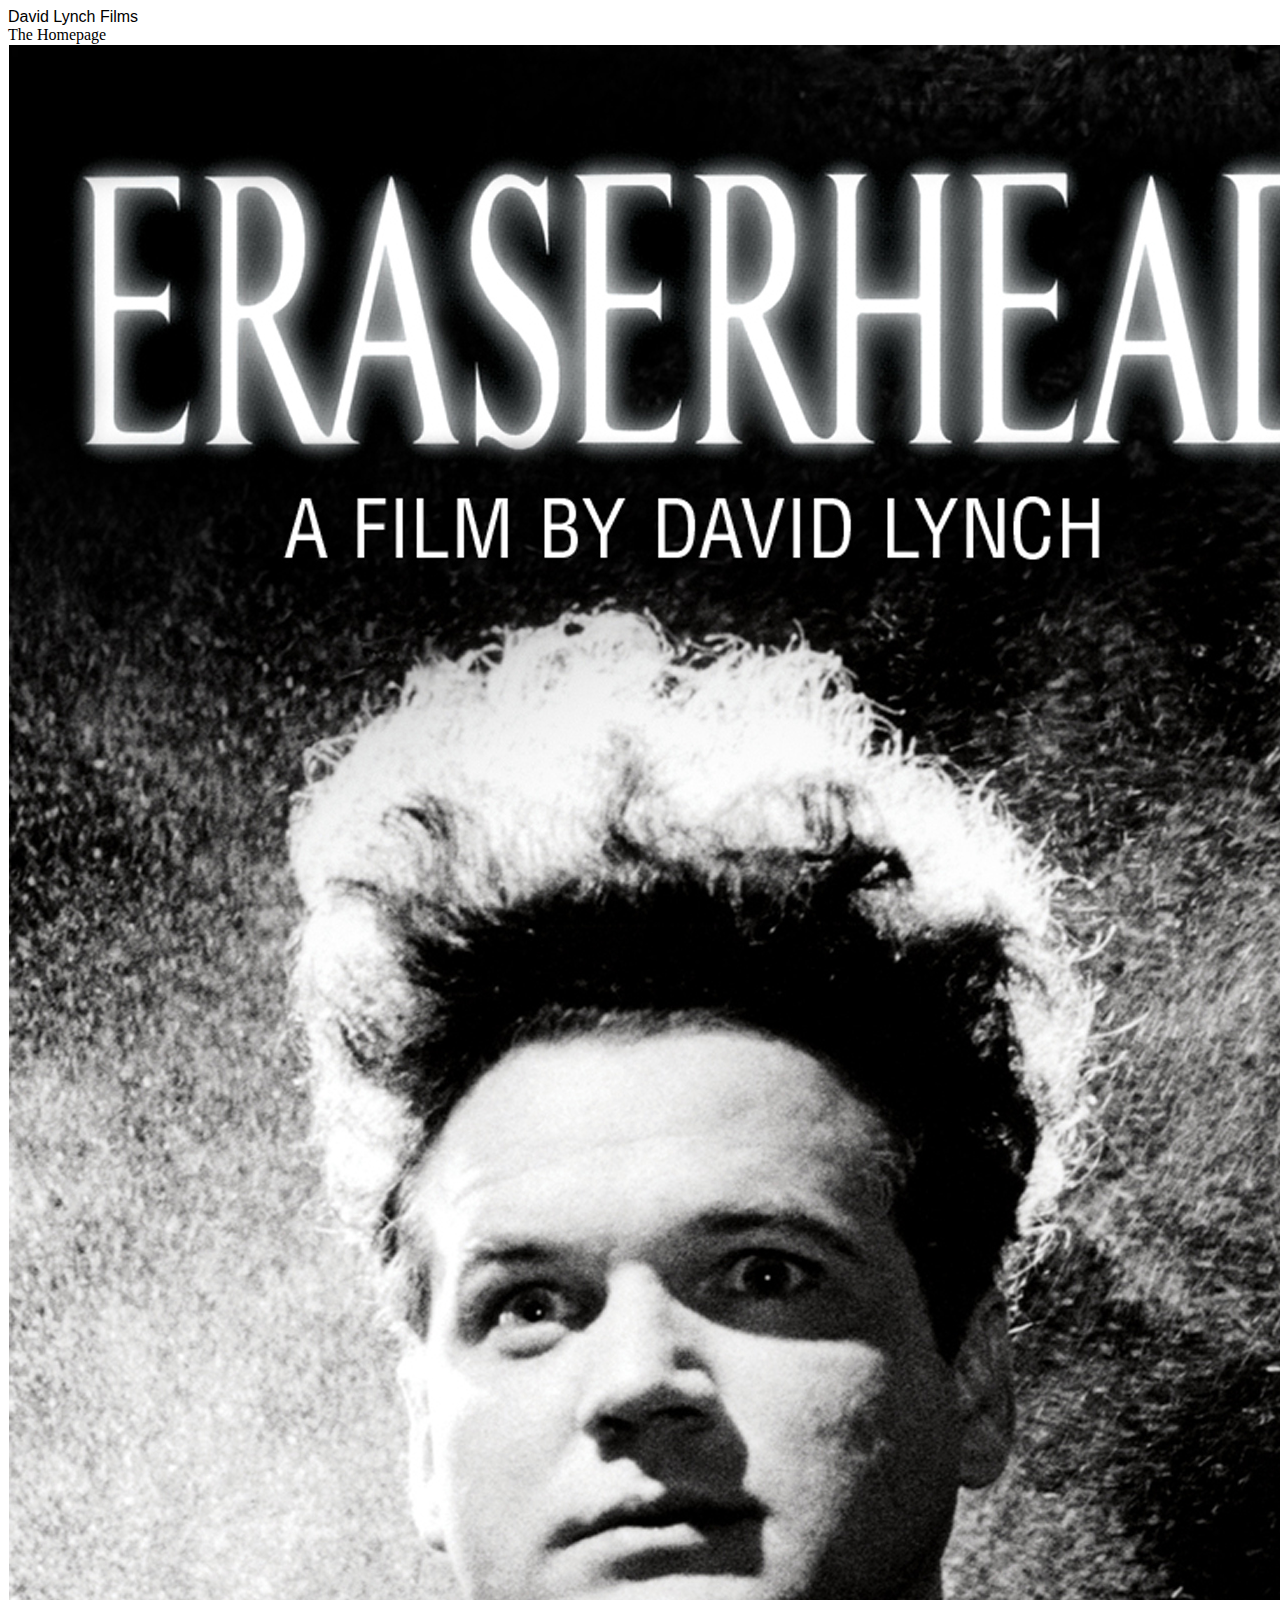
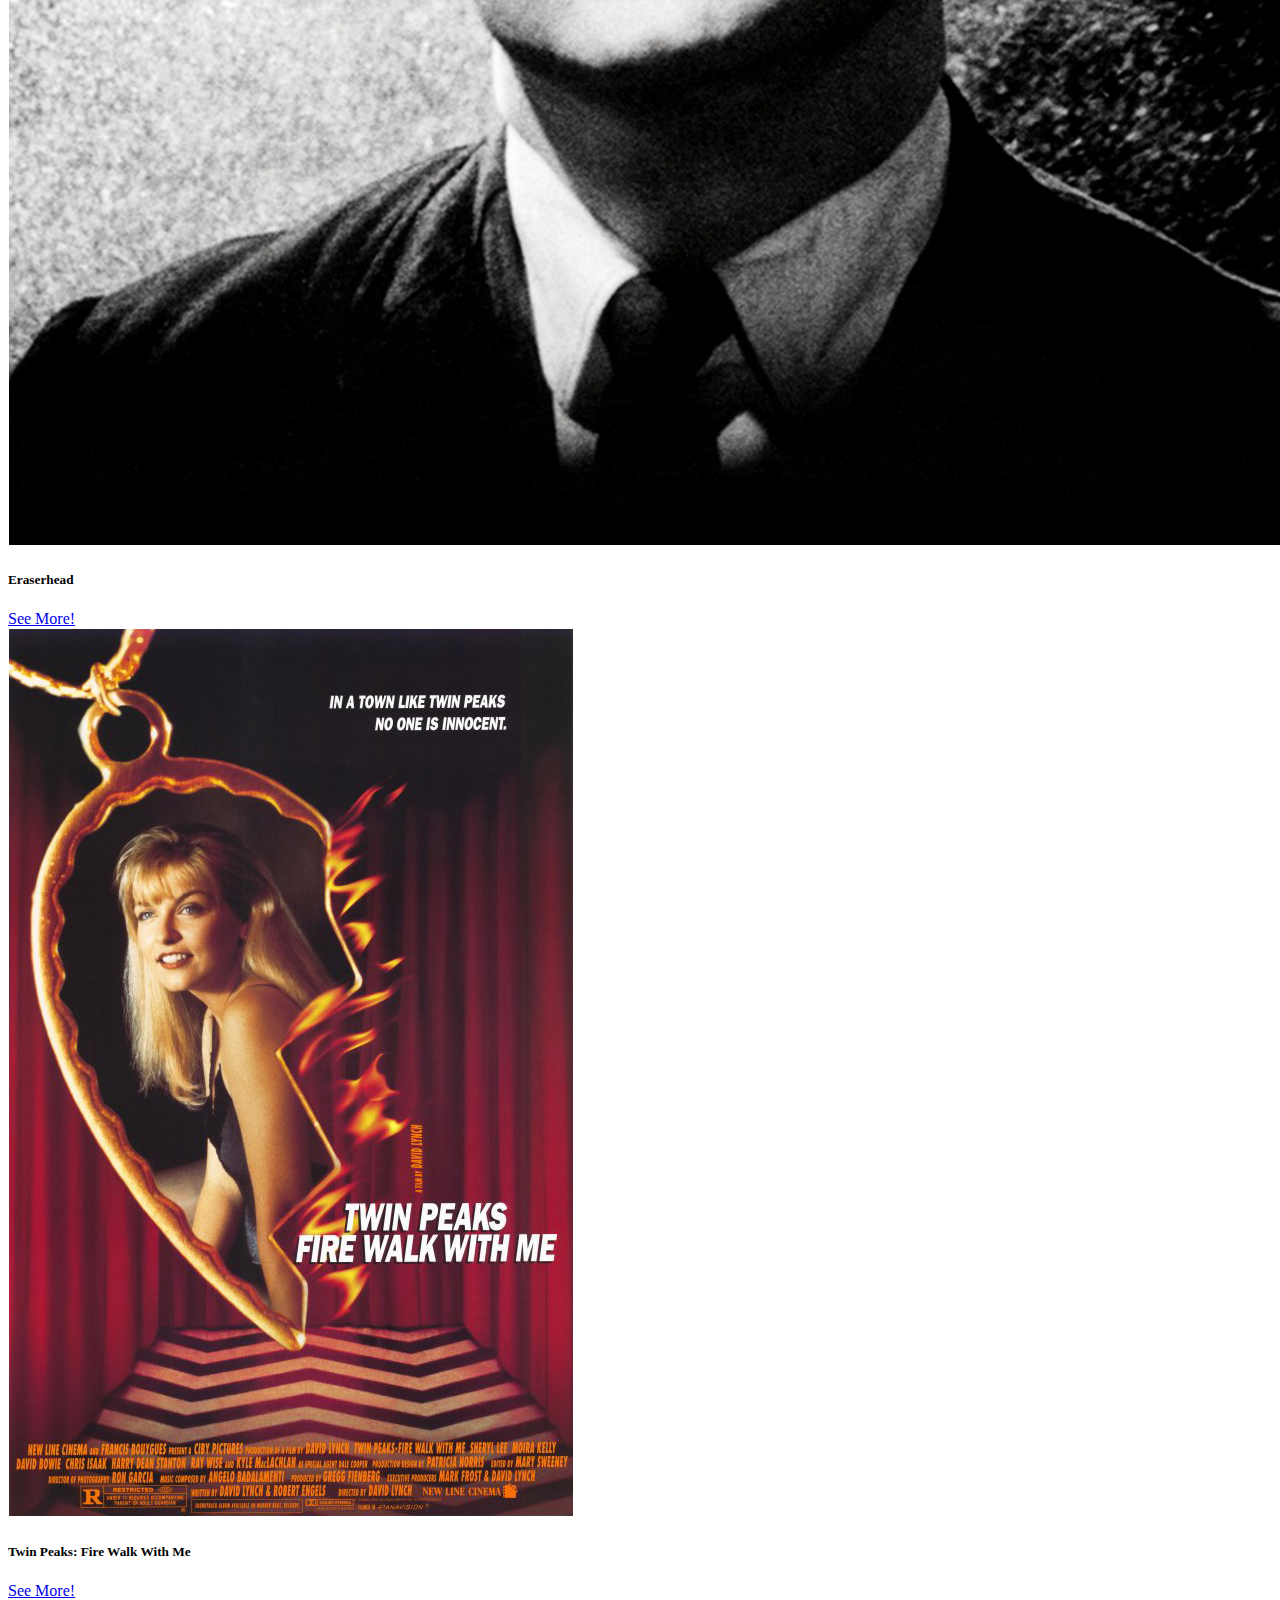
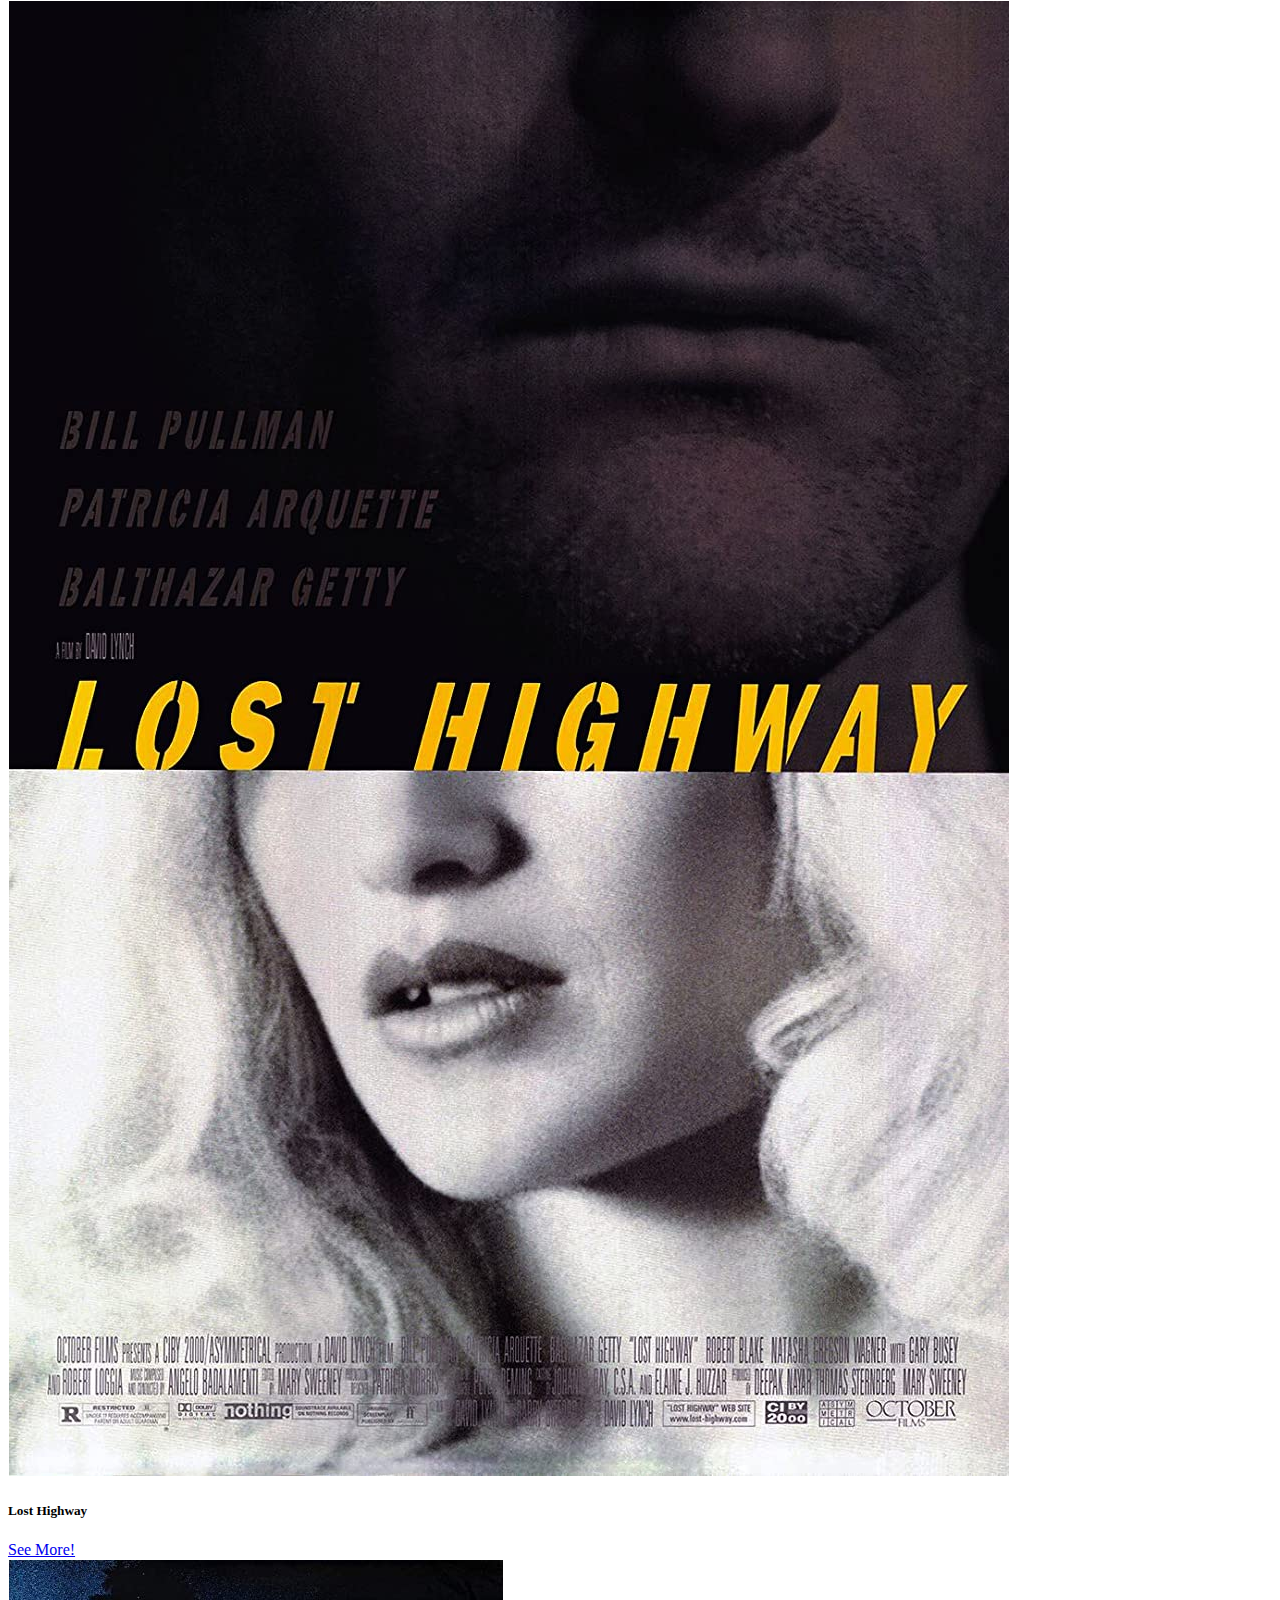
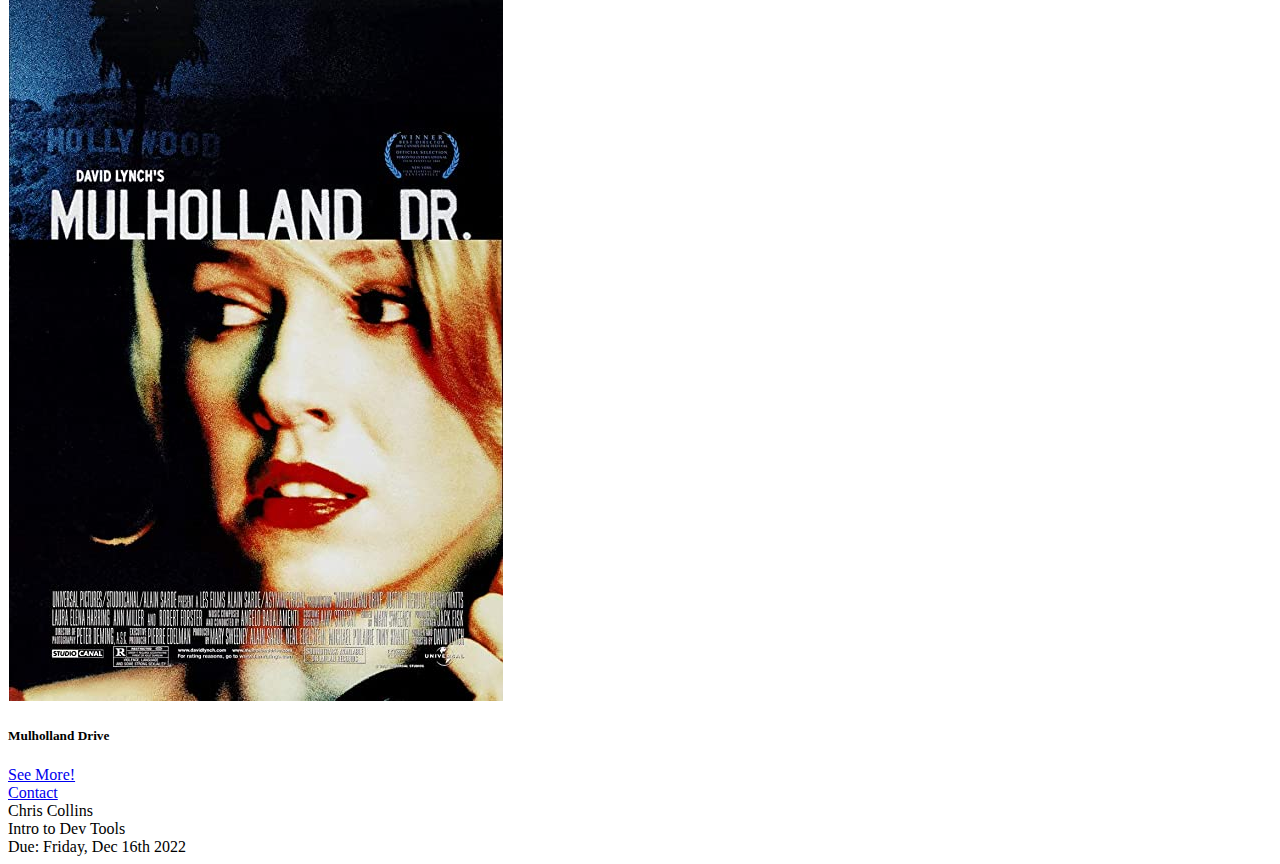
<file: GitProject/index.html>
<!DOCTYPE html>
<html lang="en">
<head>
    <meta charset="UTF-8">
    <meta http-equiv="X-UA-Compatible" content="IE=edge">
    <meta name="viewport" content="width=device-width, initial-scale=1.0">
    <title>Homepage</title>
    <!-- CSS only -->
<link href="https://cdn.jsdelivr.net/npm/bootstrap@5.2.3/dist/css/bootstrap.min.css" rel="stylesheet" integrity="sha384-rbsA2VBKQhggwzxH7pPCaAqO46MgnOM80zW1RWuH61DGLwZJEdK2Kadq2F9CUG65" crossorigin="anonymous">
<!-- JavaScript Bundle with Popper -->
<script src="https://cdn.jsdelivr.net/npm/bootstrap@5.2.3/dist/js/bootstrap.bundle.min.js" integrity="sha384-kenU1KFdBIe4zVF0s0G1M5b4hcpxyD9F7jL+jjXkk+Q2h455rYXK/7HAuoJl+0I4" crossorigin="anonymous"></script>
<link rel="stylesheet" href="styles.css">
</head>
<body class="bg-dark">
    <div class="container">
        <div class="row text-center justify-content-center">
            <!--Page Heading-->
            <div class="col-12 display-2  text-danger mb-3 head">David Lynch Films</div>
            <!--Page Subheading-->
            <div class="col-12 display-5 bg-info text-light p-1 pb-3 mb-2">The Homepage</div>
            <!--Page Card Section-->
            <!--Card 1-->
            <div class="card col-5 m-2" >
                <img src="images/eraserheadPoster.jpg" class="card-img-top">
                <div class="card-body">
                  <h5 class="card-title">Eraserhead</h5>
                  <a href="eraserhead.html" class="btn btn-primary">See More!</a>
                </div>
              </div>
            <!--Card 2-->
            <div class="card col-5 m-2" >
                <img src="images/FWWMPoster.jpg" class="card-img-top">
                <div class="card-body">
                  <h5 class="card-title">Twin Peaks: Fire Walk With Me</h5>
                  <a href="fwwm.html" class="btn btn-primary">See More!</a>
                </div>
              </div>
            <!--Card 3-->
            <div class="card col-5 m-2" >
                <img src="images/losthighwayPoster.jpg" class="card-img-top">
                <div class="card-body">
                  <h5 class="card-title">Lost Highway</h5>
                  <a href="losthighway.html" class="btn btn-primary">See More!</a>
                </div>
              </div>
            <!--Card 4-->
            <div class="card col-5 m-2" >
                <img src="images/mulhollanddrPoster.jpg" class="card-img-top">
                <div class="card-body">
                  <h5 class="card-title">Mulholland Drive</h5>
                  <a href="mulhollanddr.html" class="btn btn-primary">See More!</a>
                </div>
              </div>
            <!--Contact Button-->
              <a class="col-2 btn btn-warning" href="contact.html" role="button">Contact</a>
            <!--Page Footer-->
        <div class="row bg-info text-light text-center p-1 mt-2">
            <div class="col-4 text-start">Chris Collins</div>
            <div class="col-4">Intro to Dev Tools</div>
            <div class="col-4 text-end">Due: Friday, Dec 16th 2022</div>
        </div>
    </div>

    
</body>
</html>
</file>
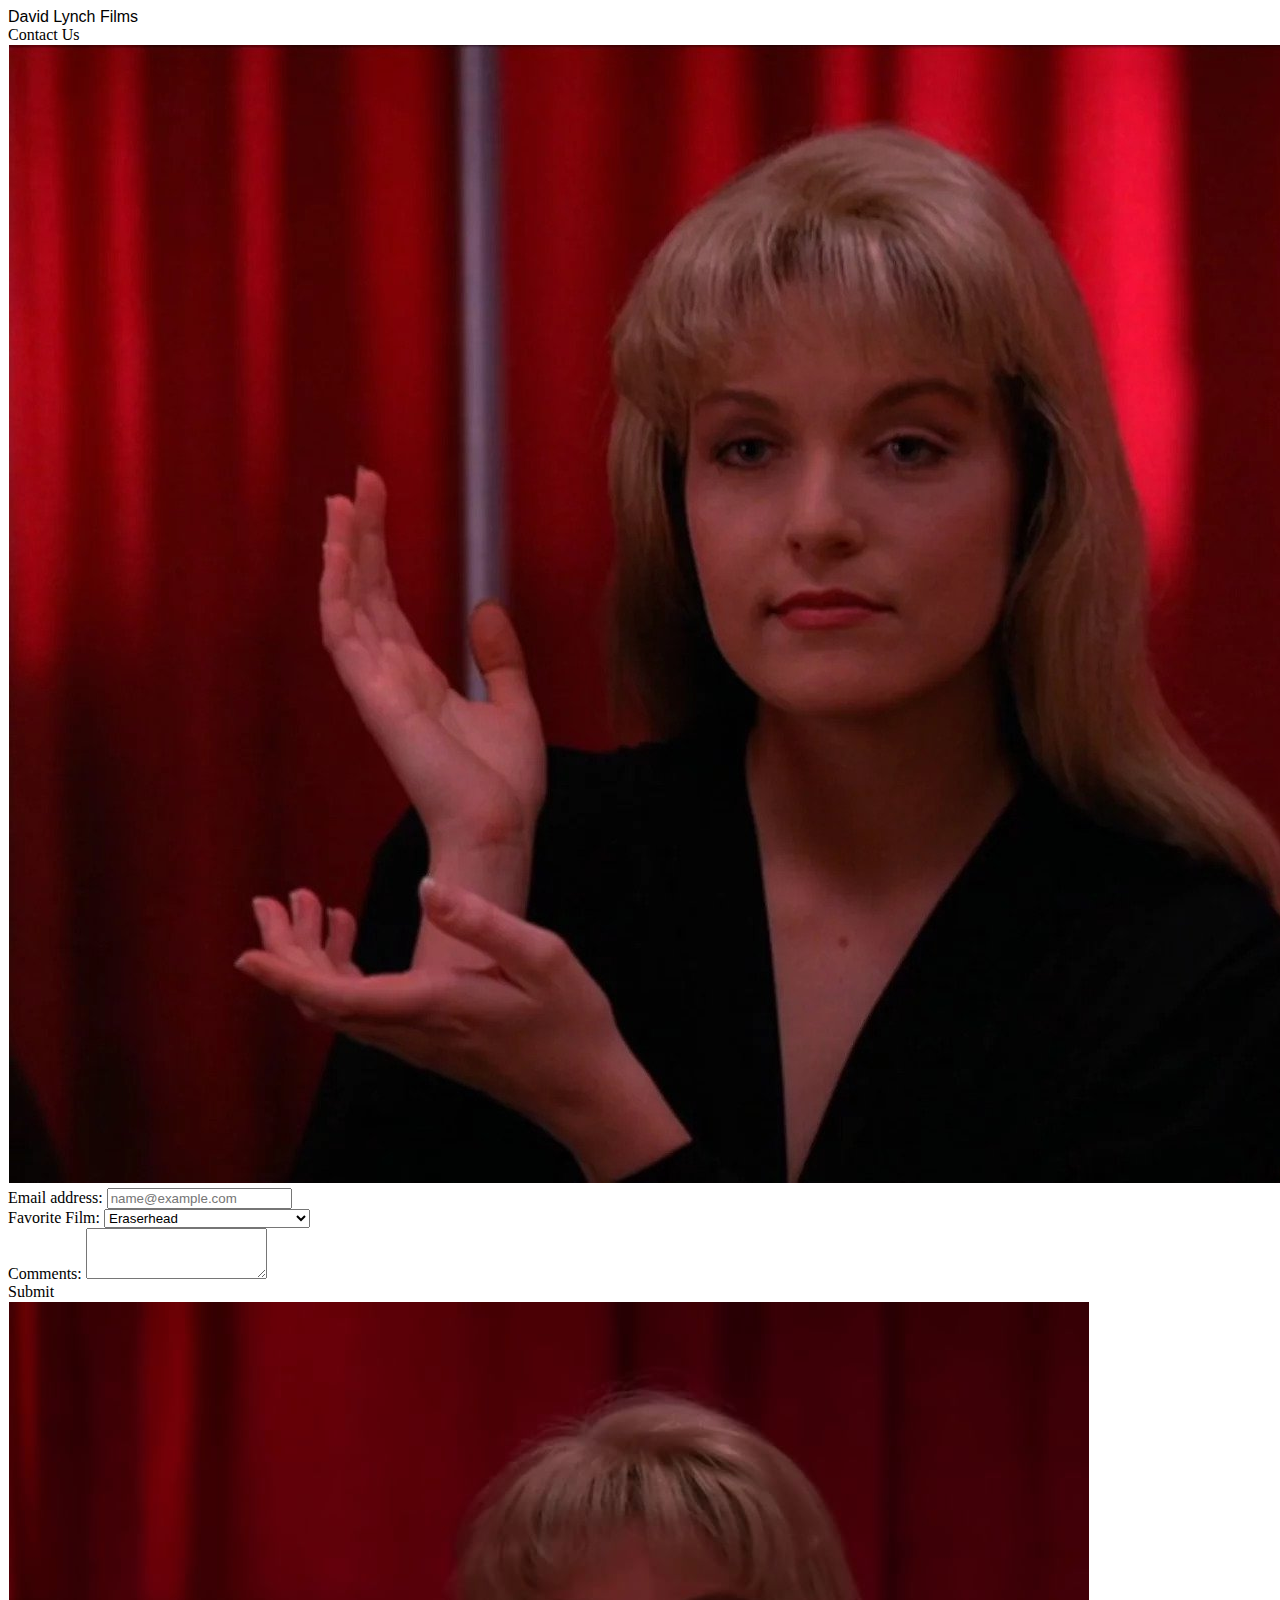
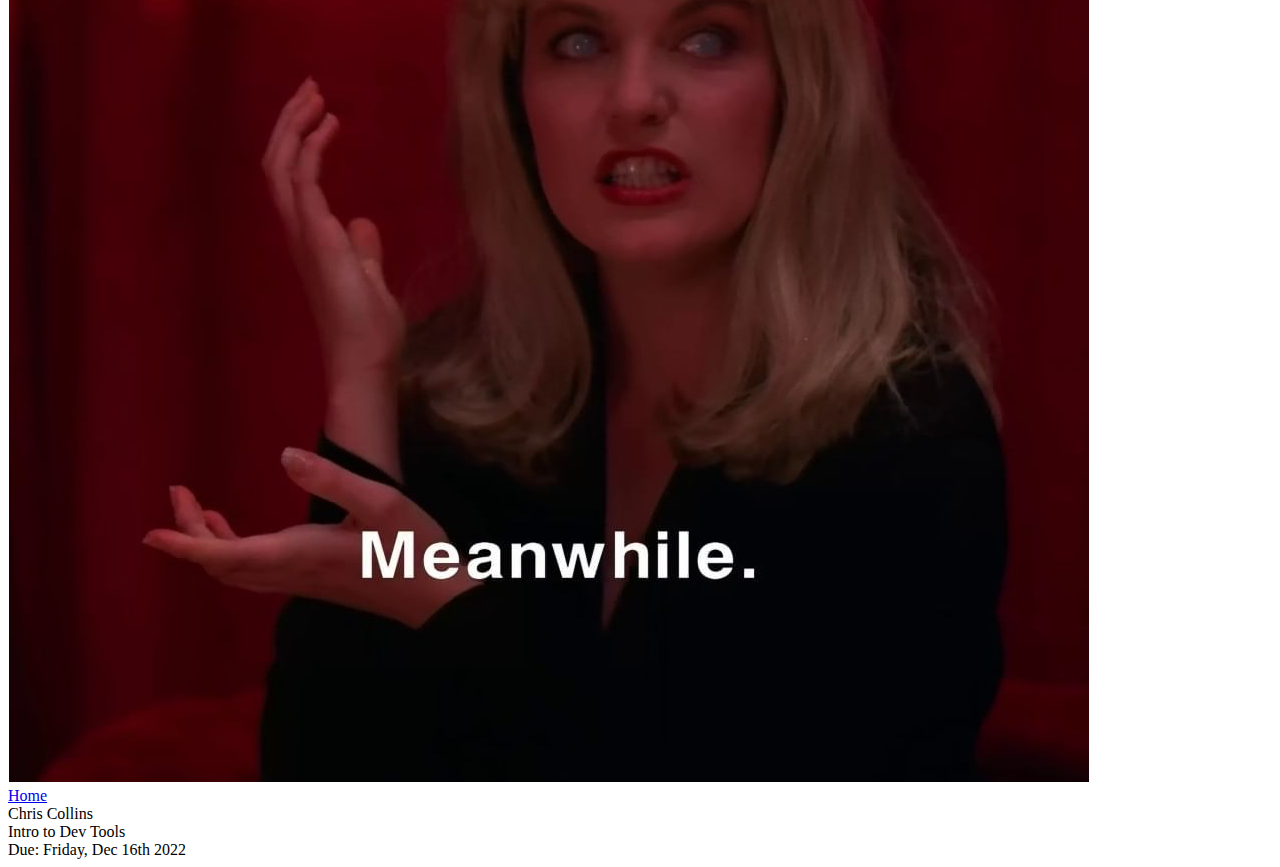
<file: GitProject/contact.html>
<!DOCTYPE html>
<html lang="en">
<head>
    <meta charset="UTF-8">
    <meta http-equiv="X-UA-Compatible" content="IE=edge">
    <meta name="viewport" content="width=device-width, initial-scale=1.0">
    <title>Contact</title>
    <!-- CSS only -->
<link href="https://cdn.jsdelivr.net/npm/bootstrap@5.2.3/dist/css/bootstrap.min.css" rel="stylesheet" integrity="sha384-rbsA2VBKQhggwzxH7pPCaAqO46MgnOM80zW1RWuH61DGLwZJEdK2Kadq2F9CUG65" crossorigin="anonymous">
<!-- JavaScript Bundle with Popper -->
<script src="https://cdn.jsdelivr.net/npm/bootstrap@5.2.3/dist/js/bootstrap.bundle.min.js" integrity="sha384-kenU1KFdBIe4zVF0s0G1M5b4hcpxyD9F7jL+jjXkk+Q2h455rYXK/7HAuoJl+0I4" crossorigin="anonymous"></script>
<link rel="stylesheet" href="styles.css">
</head>
<body class="bg-dark">
    <div class="container">
        <div class="row text-center justify-content-center">
            <!--Page Heading-->
            <div class="col-12 display-2  text-danger mb-3 head">David Lynch Films</div>
            <!--Page Subheading-->
            <div class="col-12 display-5 bg-warning p-1 pb-3 mb-2">Contact Us</div>
            <!--Content Section-->
            <div class="row text-start">
              <div class="row justify-content-center">
              <div class="col-7">
                <img src="images/contactOne.jpg" class="img-fluid">
              </div>
            </div>
              
            <div class="col-6 mb-3">
                <label for="exampleFormControlInput1" class="form-label text-light">Email address:</label>
                <input type="email" class="form-control" id="exampleFormControlInput1" placeholder="name@example.com">
              </div>
              
              <div class="col-8 pb-2">
                <label for="exampleFormControlInput1" class="form-label text-light">Favorite Film:</label>
              <select class="form-select" aria-label="Default select example">
                <option selected>Eraserhead</option>
                <option value="1">Twin Peaks: Fire Walk With Me</option>
                <option value="2">Lost Highway</option>
                <option value="3">Mulholland Dr.</option>
              </select></div>
              <div class="mb-3">
                <label for="exampleFormControlTextarea1" class="form-label text-light">Comments:</label>
                <textarea class="form-control" id="exampleFormControlTextarea1" rows="3"></textarea>
              </div>
              <div class="col-2 btn btn-success">Submit</div>
            </div>
            <div class="col-7">
              <img src="images/contactTwo.jpg" class="img-fluid">
            </div>
          <!--Return to Homepage Button-->
          <div><a class="col-2 btn btn-primary p-1 m-1" href="index.html" role="button">Home</a></div>
            <!--Page Footer-->
        <div class="row bg-warning text-center p-1 mt-2">
            <div class="col-4 text-start">Chris Collins</div>
            <div class="col-4">Intro to Dev Tools</div>
            <div class="col-4 text-end">Due: Friday, Dec 16th 2022</div>
        </div>
    </div>

    
</body>
</html>
</file>
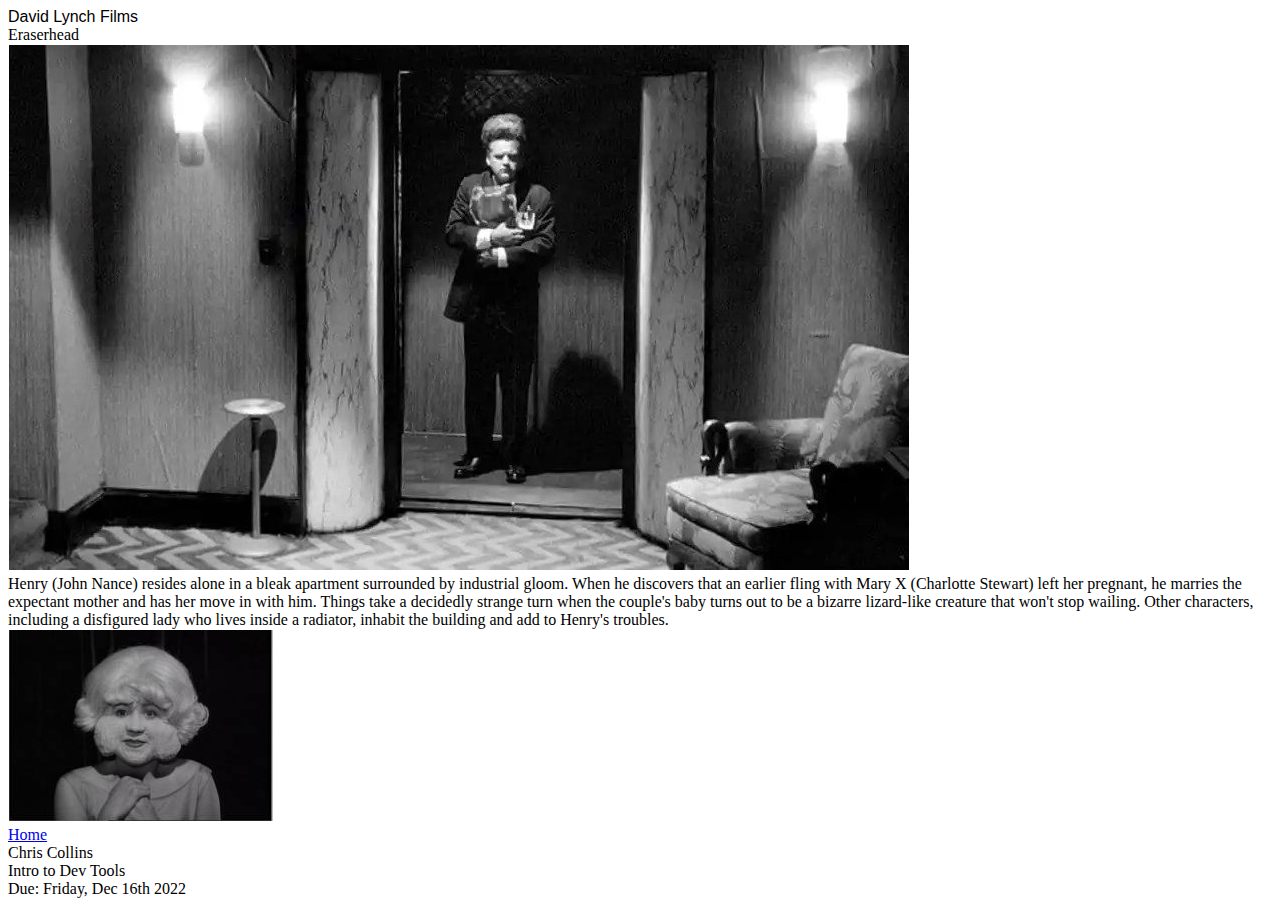
<file: GitProject/eraserhead.html>
<!DOCTYPE html>
<html lang="en">
<head>
    <meta charset="UTF-8">
    <meta http-equiv="X-UA-Compatible" content="IE=edge">
    <meta name="viewport" content="width=device-width, initial-scale=1.0">
    <title>Eraserhead</title>
    <!-- CSS only -->
<link href="https://cdn.jsdelivr.net/npm/bootstrap@5.2.3/dist/css/bootstrap.min.css" rel="stylesheet" integrity="sha384-rbsA2VBKQhggwzxH7pPCaAqO46MgnOM80zW1RWuH61DGLwZJEdK2Kadq2F9CUG65" crossorigin="anonymous">
<!-- JavaScript Bundle with Popper -->
<script src="https://cdn.jsdelivr.net/npm/bootstrap@5.2.3/dist/js/bootstrap.bundle.min.js" integrity="sha384-kenU1KFdBIe4zVF0s0G1M5b4hcpxyD9F7jL+jjXkk+Q2h455rYXK/7HAuoJl+0I4" crossorigin="anonymous"></script>
<link rel="stylesheet" href="styles.css">
</head>
<body class="bg-dark">
    <div class="container">
        <div class="row text-center justify-content-center">
            <!--Page Heading-->
            <div class="col-12 display-2  text-danger mb-3 head">David Lynch Films</div>
            <!--Page Subheading-->
            <div class="col-12 display-5 bg-secondary text-light p-1 pb-3 mb-2">Eraserhead</div>
            <!--Content Section-->
          <div class="col-12 col-xl-4"><img class="img-fluid" src="images/eraserheadOne.jpg"></div>
          <div class="col-12 col-xl-4 text-light">Henry (John Nance) resides alone in a bleak apartment surrounded by industrial gloom. When he discovers that an earlier fling with Mary X (Charlotte Stewart) left her pregnant, he marries the expectant mother and has her move in with him. Things take a decidedly strange turn when the couple's baby turns out to be a bizarre lizard-like creature that won't stop wailing. Other characters, including a disfigured lady who lives inside a radiator, inhabit the building and add to Henry's troubles.</div>
          <div class="col-12 col-xl-4"><img class="img-fluid" src="images/eraserheadTwo.jpg"></div>
          <!--Return to Homepage Button-->
          <a class="col-2 btn btn-primary p-1 m-1" href="index.html" role="button">Home</a>
            <!--Page Footer-->
        <div class="row bg-secondary text-light text-center p-1 mt-2">
            <div class="col-4 text-start">Chris Collins</div>
            <div class="col-4">Intro to Dev Tools</div>
            <div class="col-4 text-end">Due: Friday, Dec 16th 2022</div>
        </div>
    </div>

    
</body>
</html>
</file>
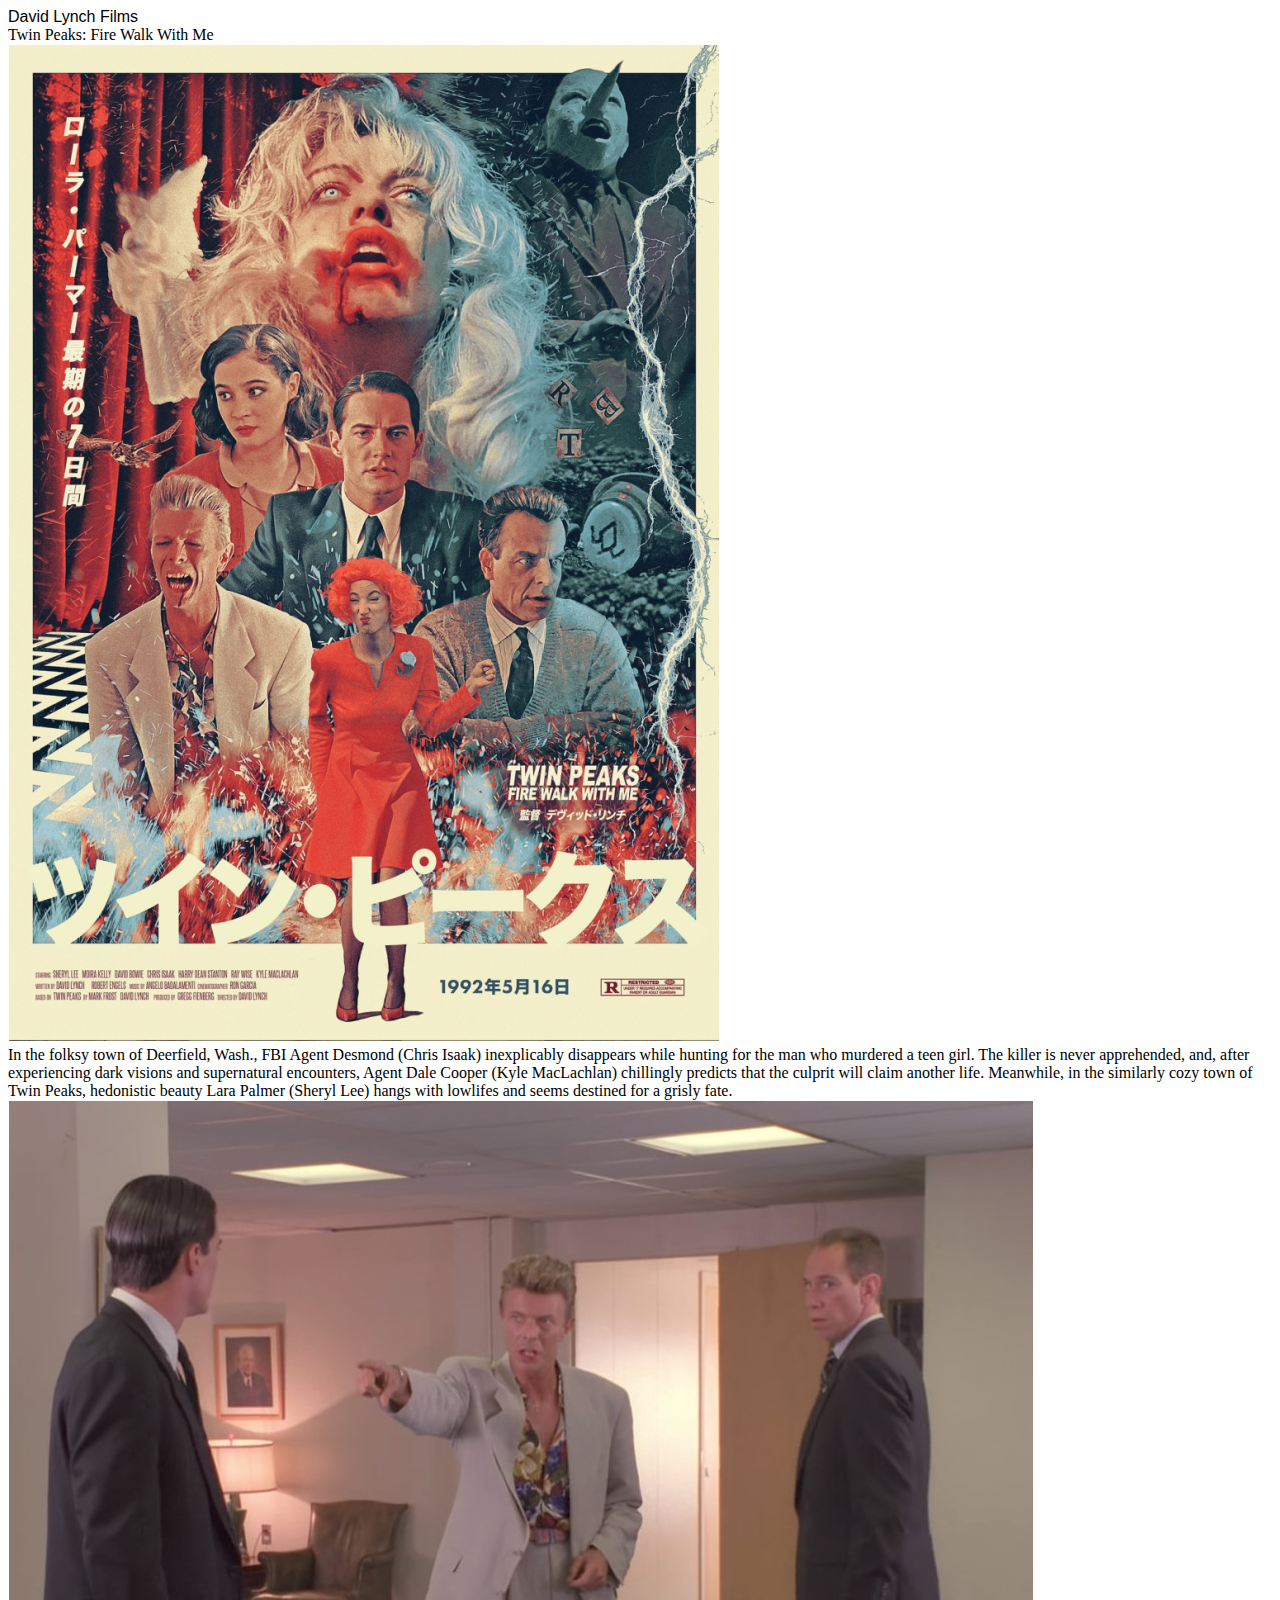
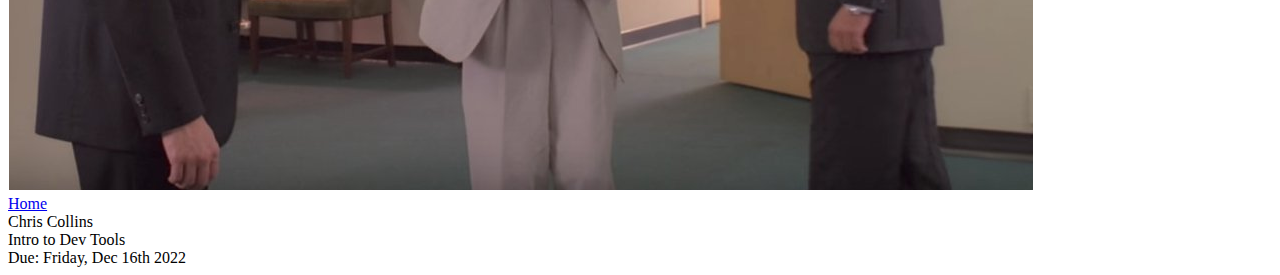
<file: GitProject/fwwm.html>
<!DOCTYPE html>
<html lang="en">
<head>
    <meta charset="UTF-8">
    <meta http-equiv="X-UA-Compatible" content="IE=edge">
    <meta name="viewport" content="width=device-width, initial-scale=1.0">
    <title>Fire Walk With Me</title>
    <!-- CSS only -->
<link href="https://cdn.jsdelivr.net/npm/bootstrap@5.2.3/dist/css/bootstrap.min.css" rel="stylesheet" integrity="sha384-rbsA2VBKQhggwzxH7pPCaAqO46MgnOM80zW1RWuH61DGLwZJEdK2Kadq2F9CUG65" crossorigin="anonymous">
<!-- JavaScript Bundle with Popper -->
<script src="https://cdn.jsdelivr.net/npm/bootstrap@5.2.3/dist/js/bootstrap.bundle.min.js" integrity="sha384-kenU1KFdBIe4zVF0s0G1M5b4hcpxyD9F7jL+jjXkk+Q2h455rYXK/7HAuoJl+0I4" crossorigin="anonymous"></script>
<link rel="stylesheet" href="styles.css">
</head>
<body class="bg-dark">
    <div class="container">
        <div class="row text-center justify-content-center">
            <!--Page Heading-->
            <div class="col-12 display-2  text-danger mb-3 head">David Lynch Films</div>
            <!--Page Subheading-->
            <div class="col-12 display-5 bg-secondary text-light p-1 pb-3 mb-2">Twin Peaks: Fire Walk With Me</div>
            <!--Content Section-->
          <div class="col-12 col-xl-4"><img class="img-fluid" src="images/FWWMOne.jpg"></div>
          <div class="col-12 col-xl-4 text-light">In the folksy town of Deerfield, Wash., FBI Agent Desmond (Chris Isaak) inexplicably disappears while hunting for the man who murdered a teen girl. The killer is never apprehended, and, after experiencing dark visions and supernatural encounters, Agent Dale Cooper (Kyle MacLachlan) chillingly predicts that the culprit will claim another life. Meanwhile, in the similarly cozy town of Twin Peaks, hedonistic beauty Lara Palmer (Sheryl Lee) hangs with lowlifes and seems destined for a grisly fate.</div>
          <div class="col-12 col-xl-4"><img class="img-fluid" src="images/FWWMTwo.jpg"></div>
          <!--Return to Homepage Button-->
          <a class="col-2 btn btn-primary p-1 m-1" href="index.html" role="button">Home</a>
            <!--Page Footer-->
        <div class="row bg-secondary text-light text-center p-1 mt-2">
            <div class="col-4 text-start">Chris Collins</div>
            <div class="col-4">Intro to Dev Tools</div>
            <div class="col-4 text-end">Due: Friday, Dec 16th 2022</div>
        </div>
    </div>

    
</body>
</html>
</file>
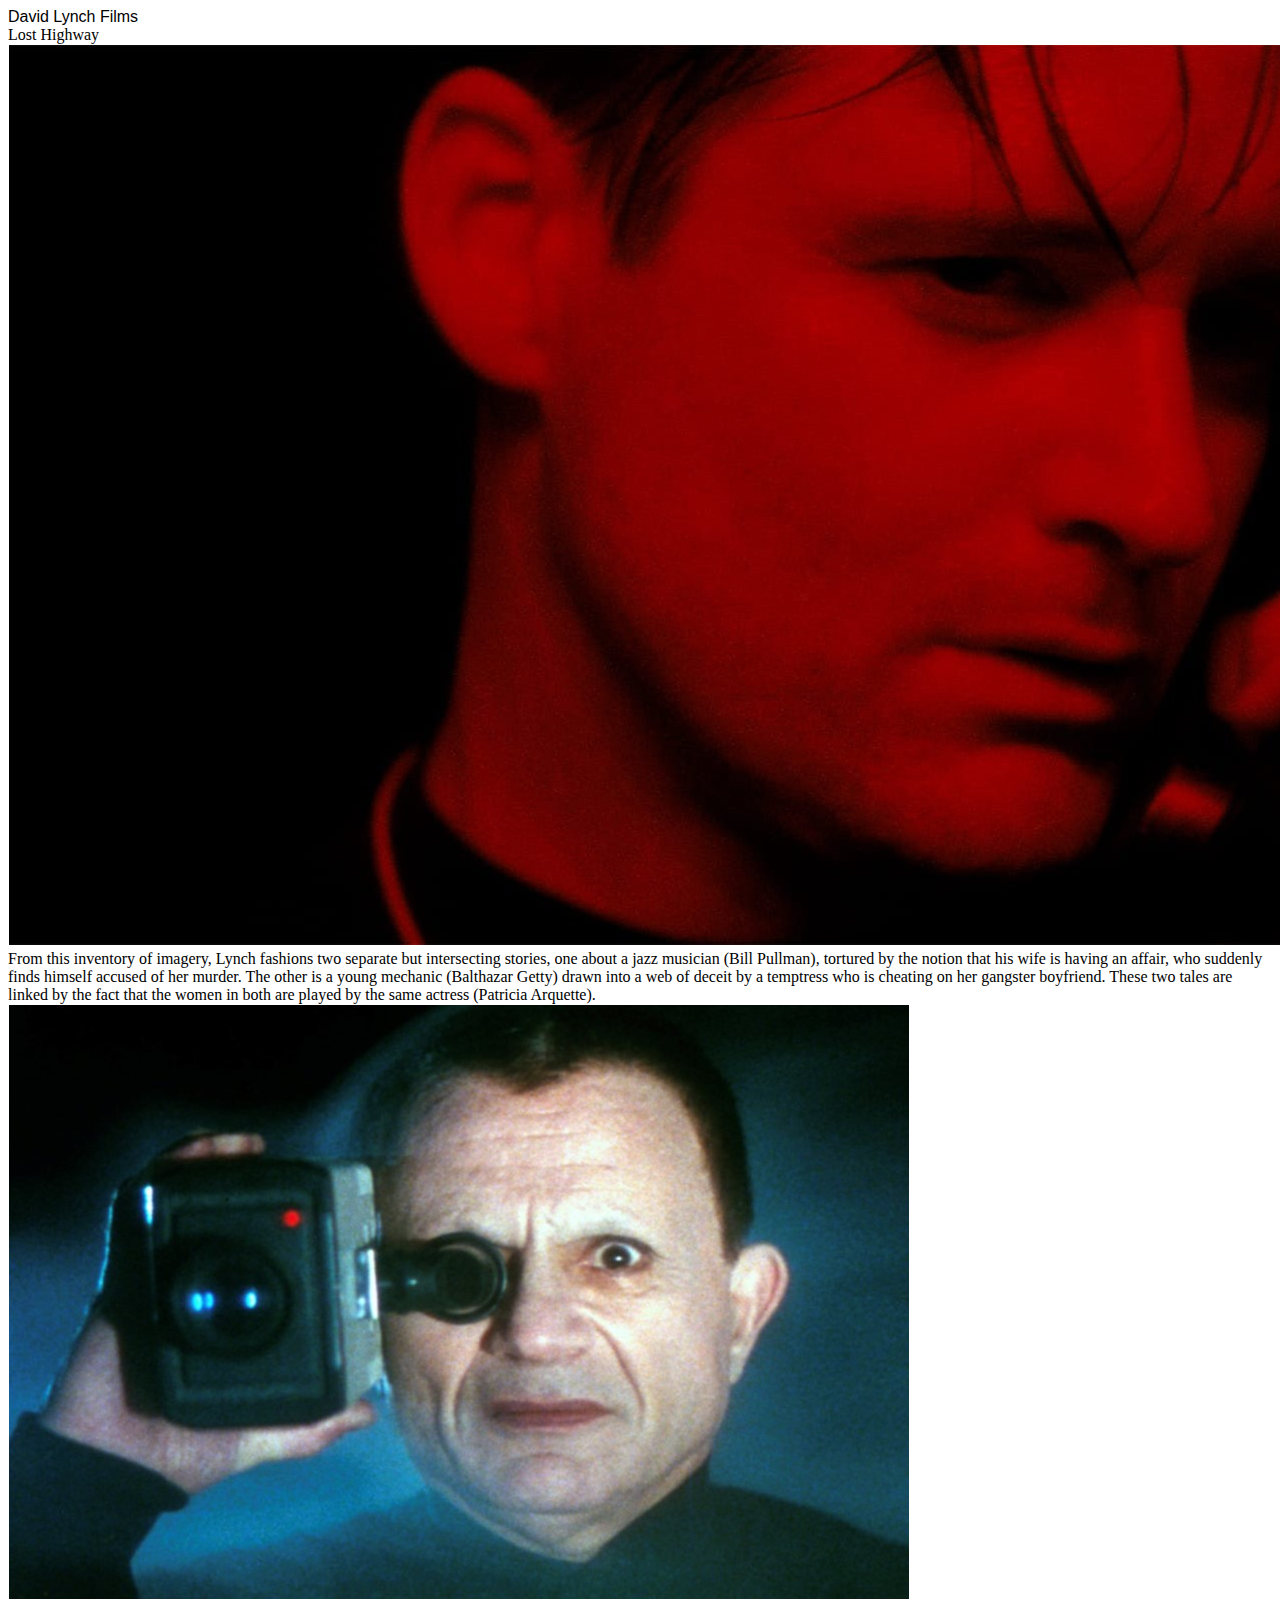
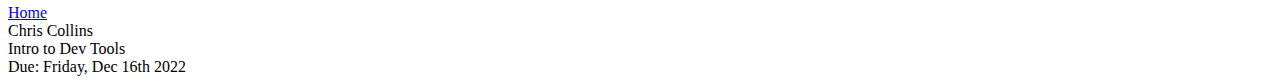
<file: GitProject/losthighway.html>
<!DOCTYPE html>
<html lang="en">
<head>
    <meta charset="UTF-8">
    <meta http-equiv="X-UA-Compatible" content="IE=edge">
    <meta name="viewport" content="width=device-width, initial-scale=1.0">
    <title>Lost Highway</title>
    <!-- CSS only -->
<link href="https://cdn.jsdelivr.net/npm/bootstrap@5.2.3/dist/css/bootstrap.min.css" rel="stylesheet" integrity="sha384-rbsA2VBKQhggwzxH7pPCaAqO46MgnOM80zW1RWuH61DGLwZJEdK2Kadq2F9CUG65" crossorigin="anonymous">
<!-- JavaScript Bundle with Popper -->
<script src="https://cdn.jsdelivr.net/npm/bootstrap@5.2.3/dist/js/bootstrap.bundle.min.js" integrity="sha384-kenU1KFdBIe4zVF0s0G1M5b4hcpxyD9F7jL+jjXkk+Q2h455rYXK/7HAuoJl+0I4" crossorigin="anonymous"></script>
<link rel="stylesheet" href="styles.css">
</head>
<body class="bg-dark">
    <div class="container">
        <div class="row text-center justify-content-center">
            <!--Page Heading-->
            <div class="col-12 display-2  text-danger mb-3 head">David Lynch Films</div>
            <!--Page Subheading-->
            <div class="col-12 display-5 bg-secondary text-light p-1 pb-3 mb-2">Lost Highway</div>
            <!--Content Section-->
          <div class="col-12 col-xl-4"><img class="img-fluid" src="images/losthighwayOne.jpg"></div>
          <div class="col-12 col-xl-4 text-light">From this inventory of imagery, Lynch fashions two separate but intersecting stories, one about a jazz musician (Bill Pullman), tortured by the notion that his wife is having an affair, who suddenly finds himself accused of her murder. The other is a young mechanic (Balthazar Getty) drawn into a web of deceit by a temptress who is cheating on her gangster boyfriend. These two tales are linked by the fact that the women in both are played by the same actress (Patricia Arquette).</div>
          <div class="col-12 col-xl-4"><img class="img-fluid" src="images/losthighwayTwo.jpg"></div>
          <!--Return to Homepage Button-->
          <a class="col-2 btn btn-primary p-1 m-1" href="index.html" role="button">Home</a>
            <!--Page Footer-->
        <div class="row bg-secondary text-light text-center p-1 mt-2">
            <div class="col-4 text-start">Chris Collins</div>
            <div class="col-4">Intro to Dev Tools</div>
            <div class="col-4 text-end">Due: Friday, Dec 16th 2022</div>
        </div>
    </div>

    
</body>
</html>
</file>
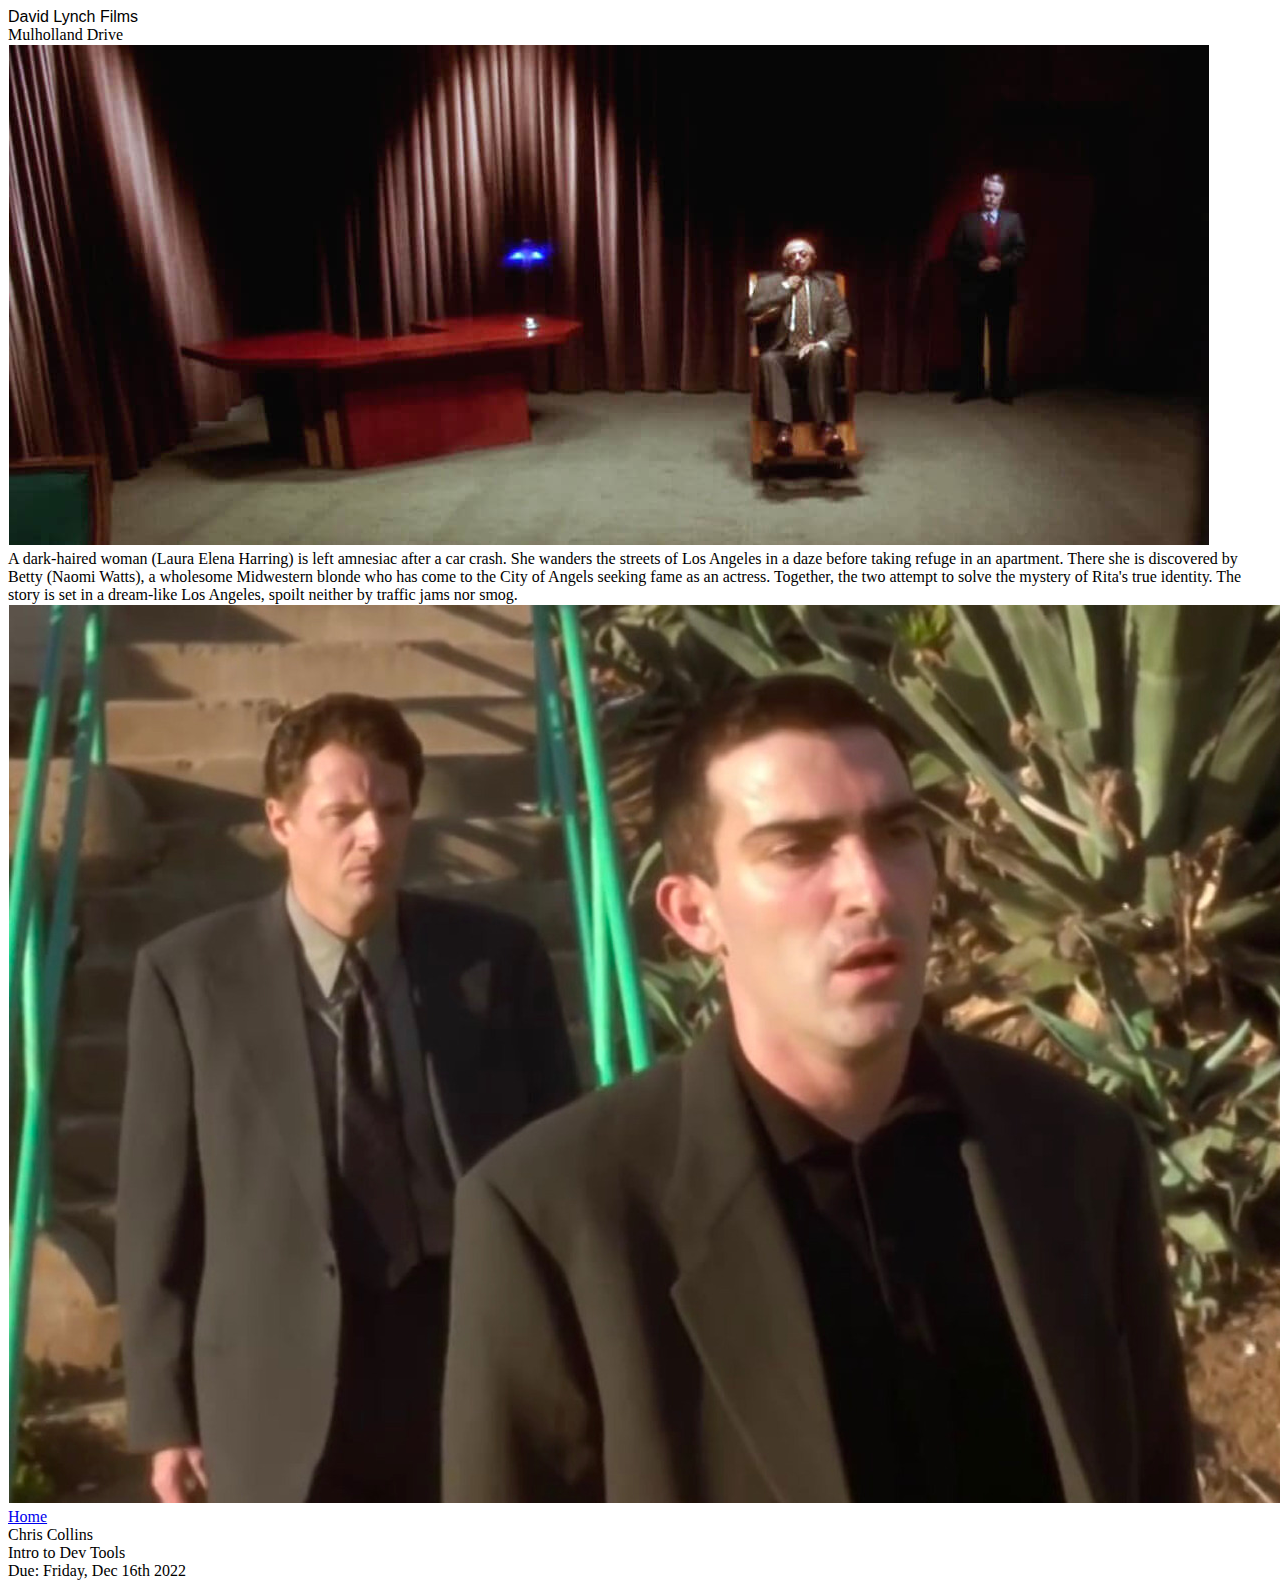
<file: GitProject/mulhollanddr.html>
<!DOCTYPE html>
<html lang="en">
<head>
    <meta charset="UTF-8">
    <meta http-equiv="X-UA-Compatible" content="IE=edge">
    <meta name="viewport" content="width=device-width, initial-scale=1.0">
    <title>Mulholland Dr.</title>
    <!-- CSS only -->
<link href="https://cdn.jsdelivr.net/npm/bootstrap@5.2.3/dist/css/bootstrap.min.css" rel="stylesheet" integrity="sha384-rbsA2VBKQhggwzxH7pPCaAqO46MgnOM80zW1RWuH61DGLwZJEdK2Kadq2F9CUG65" crossorigin="anonymous">
<!-- JavaScript Bundle with Popper -->
<script src="https://cdn.jsdelivr.net/npm/bootstrap@5.2.3/dist/js/bootstrap.bundle.min.js" integrity="sha384-kenU1KFdBIe4zVF0s0G1M5b4hcpxyD9F7jL+jjXkk+Q2h455rYXK/7HAuoJl+0I4" crossorigin="anonymous"></script>
<link rel="stylesheet" href="styles.css">
</head>
<body class="bg-dark">
    <div class="container">
        <div class="row text-center justify-content-center">
            <!--Page Heading-->
            <div class="col-12 display-2  text-danger mb-3 head">David Lynch Films</div>
            <!--Page Subheading-->
            <div class="col-12 display-5 bg-secondary text-light p-1 pb-3 mb-2">Mulholland Drive</div>
            <!--Content Section-->
          <div class="col-12 col-xl-4"><img class="img-fluid" src="images/mulhollanddrOne.jpg"></div>
          <div class="col-12 col-xl-4 text-light">A dark-haired woman (Laura Elena Harring) is left amnesiac after a car crash. She wanders the streets of Los Angeles in a daze before taking refuge in an apartment. There she is discovered by Betty (Naomi Watts), a wholesome Midwestern blonde who has come to the City of Angels seeking fame as an actress. Together, the two attempt to solve the mystery of Rita's true identity. The story is set in a dream-like Los Angeles, spoilt neither by traffic jams nor smog.</div>
          <div class="col-12 col-xl-4"><img class="img-fluid" src="images/mulhollanddrTwo.jpg"></div>
          <!--Return to Homepage Button-->
          <a class="col-2 btn btn-primary p-1 m-1" href="index.html" role="button">Home</a>
            <!--Page Footer-->
        <div class="row bg-secondary text-light text-center p-1 mt-2">
            <div class="col-4 text-start">Chris Collins</div>
            <div class="col-4">Intro to Dev Tools</div>
            <div class="col-4 text-end">Due: Friday, Dec 16th 2022</div>
        </div>
    </div>

    
</body>
</html>
</file>
<file: GitProject/styles.css>
img {
    padding: 1px;
}

.head{
    font-family: 'Franklin Gothic Medium', 'Arial Narrow', Arial, sans-serif;
}
</file>
